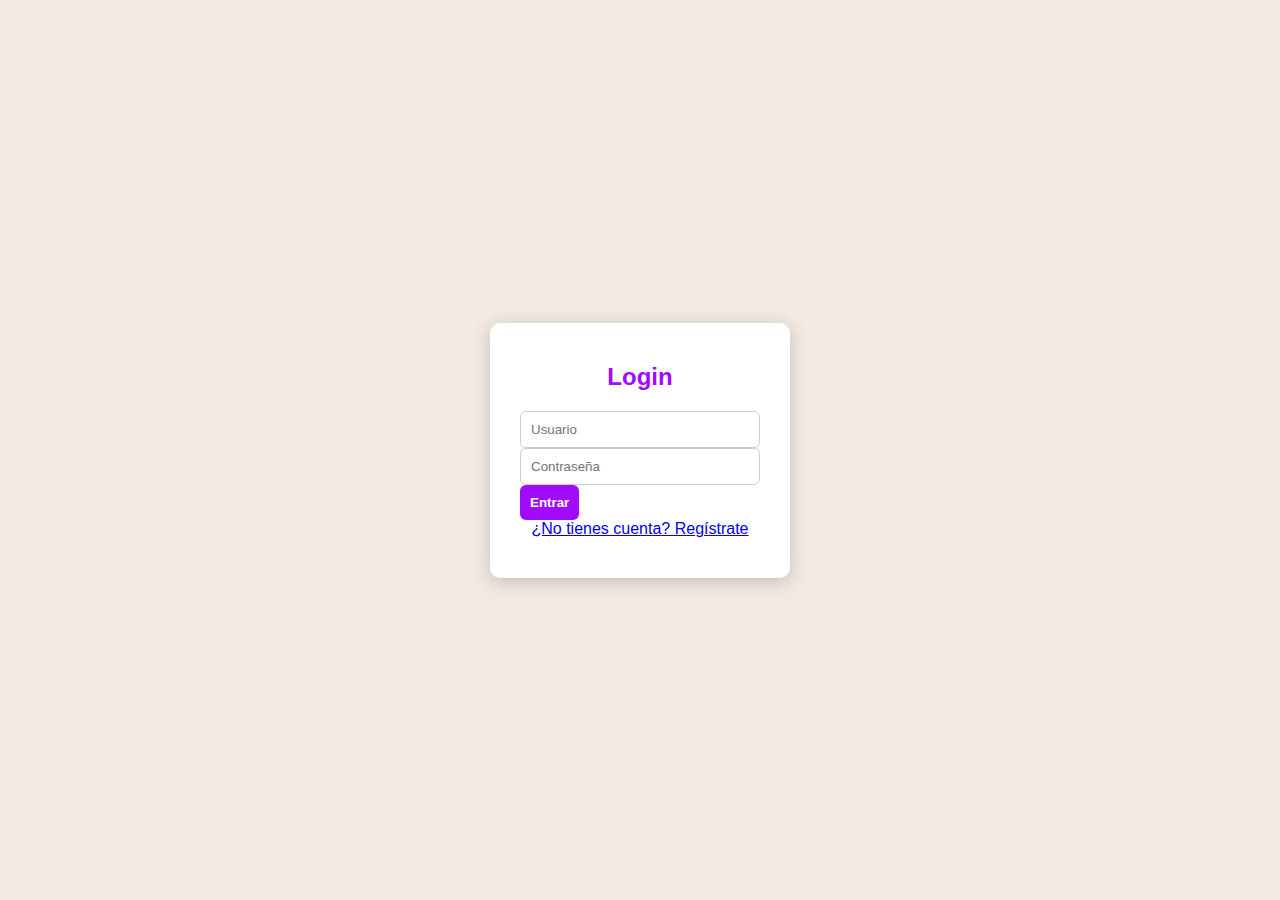
<file: project-root/project-root/login.html>
<!DOCTYPE html>
<html lang="en">
  <head>
    <meta charset="UTF-8" />
    <meta name="viewport" content="width=device-width, initial-scale=1.0" />
    <title>Login</title>
    <link rel="stylesheet" href="styles.css" />
  </head>
  <body class="login-body">
    <div class="login-container">
      <h2>Login</h2>
      <form id="login-form">
        <input type="text" id="username" placeholder="Usuario" required />
        <input
          type="password"
          id="password"
          placeholder="Contraseña"
          required
        />
        <button type="submit">Entrar</button>
        <p style="text-align: center">
          <a href="register.html">¿No tienes cuenta? Regístrate</a>
        </p>
        <p id="error-msg" class="error-msg"></p>
      </form>
    </div>

    <script>
      const API = "http://localhost:3000/users";

      document.getElementById("login-form").onsubmit = async (e) => {
        e.preventDefault();

        const username = document.getElementById("username").value.trim();
        const password = document.getElementById("password").value;

        const res = await fetch(
          `${API}?username=${username}&password=${password}`
        );
        const users = await res.json();

        if (users.length > 0) {
          localStorage.setItem("session", JSON.stringify(users[0]));
          window.location.href = "index.html";
        } else {
          document.getElementById("error-msg").textContent =
            "Usuario o contraseña incorrectos.";
        }
      };
    </script>
  </body>
</html>
</file>
<file: project-root/project-root/styles.css>
* {
  margin: 0;
  padding: 0;
  box-sizing: border-box;
  font-family: "Segoe UI", sans-serif;
}

body {
  background: #f8f8f8;
  color: #333;
}

.container {
  display: grid;
  grid-template-columns: 250px 1fr;
  min-height: 100vh;
}

.sidebar {
  background: white;
  padding: 30px 20px;
  display: flex;
  flex-direction: column;
  justify-content: space-between;
}

.sidebar h2 {
  font-weight: bold;
  margin-bottom: 40px;
}

.logo-highlight {
  color: #a20afc;
  margin-right: 8px;
}

.profile {
  text-align: center;
}

.profile img {
  width: 100px;
  height: 80px;
  border-radius: 50%;
  margin-bottom: 10px;
}

.profile h3 {
  margin-bottom: 5px;
}

.role {
  color: #a20afc;
  font-size: 0.9em;
}

.menu {
  display: flex;
  flex-direction: column;
  gap: 15px;
  margin-top: 30px;
}

.menu a {
  text-decoration: none;
  color: #000;
  font-weight: 500;
  display: flex;
  align-items: center;
  gap: 10px;
  padding: 10px;
  border-radius: 6px;
  transition: background 0.3s;
  -webkit-transition:;
  -moz-transition:;
  -ms-transition:;
  -o-transition:;
}

.menu a.active,
.menu a:hover {
  background: #a20afc;
  color: white;
}

.logout {
  margin-top: 40px;
  color: #000;
  text-decoration: none;
  font-weight: 500;
  display: flex;
  align-items: center;
  gap: 10px;
}

.main-content {
  padding: 40px 30px;
  background: #fff;
}

header {
  display: flex;
  justify-content: space-between;
  align-items: center;
  margin-bottom: 30px;
}

header h1 {
  font-size: 24px;
}

.actions {
  display: flex;
  align-items: center;
  gap: 15px;
}

.add-btn {
  background: #a20afc;
  color: white;
  border: none;
  padding: 10px 20px;
  font-weight: bold;
  border-radius: 6px;
  cursor: pointer;
}

.table {
  display: grid;
  gap: 10px;
}

.table-header,
.table-row {
  display: grid;
  grid-template-columns: 1.5fr 2fr 1.5fr 2fr 1.5fr 1fr;
  background: #f9f9f9;
  padding: 12px;
  align-items: center;
  border-radius: 8px;
}

.table-header {
  background: #f3f3f3;
  font-weight: bold;
  font-size: 14px;
  color: gray;
}

.profile-cell {
  display: flex;
  align-items: center;
  gap: 12px;
}

.profile-cell img {
  width: 40px;
  height: 40px;
  border-radius: 50%;
}

.actions-cell {
  display: flex;
  gap: 10px;
  font-size: 18px;
  justify-content: center;
}

.edit {
  color: #a20afc;
  cursor: pointer;
}

.delete {
  color: gray;
  cursor: pointer;
}

/* styles.css - estilos para modal más elegante */

.modal {
  display: none;
  position: fixed;
  z-index: 10;
  top: 0;
  left: 0;
  width: 100%;
  height: 100%;
  background: rgba(0, 0, 0, 0.6);
  justify-content: center;
  align-items: center;
}

.modal-content {
  background: #fff;
  padding: 30px;
  width: 400px;
  max-width: 90%;
  border-radius: 10px;
  box-shadow: 0 8px 16px rgba(0, 0, 0, 0.3);
  display: flex;
  flex-direction: column;
  gap: 15px;
}

.modal-content h2 {
  margin-bottom: 10px;
  color: #a20afc;
  text-align: center;
}

.modal-content input[type="text"],
.modal-content input[type="email"],
.modal-content input[type="date"] {
  padding: 10px;
  border: 1px solid #ccc;
  border-radius: 6px;
  width: 100%;
}

.modal-content button[type="submit"] {
  background: #a20afc;
  color: white;
  border: none;
  padding: 10px;
  font-weight: bold;
  border-radius: 6px;
  cursor: pointer;
  transition: background 0.3s;
  -webkit-transition:;
  -moz-transition:;
  -ms-transition:;
  -o-transition:;
}

.modal-content button[type="submit"]:hover {
  background: #7b07c1;
}

.close {
  align-self: flex-end;
  font-size: 24px;
  cursor: pointer;
  color: #888;
}

.close:hover {
  color: #000;
}

.login-body {
  display: flex;
  justify-content: center;
  align-items: center;
  height: 100vh;
  background: #f3ebe3;
}

.login-container {
  background: #fff;
  padding: 40px 30px;
  border-radius: 10px;
  box-shadow: 0 4px 20px rgba(0, 0, 0, 0.2);
  width: 300px;
  display: flex;
  flex-direction: column;
  gap: 20px;
}

.login-container h2 {
  text-align: center;
  color: #a20afc;
}

.login-container input {
  padding: 10px;
  border: 1px solid #ccc;
  border-radius: 6px;
  width: 100%;
}

.login-container button {
  background: #a20afc;
  color: white;
  border: none;
  padding: 10px;
  font-weight: bold;
  border-radius: 6px;
  cursor: pointer;
  transition: background 0.3s;
  -webkit-transition:;
  -moz-transition:;
  -ms-transition:;
  -o-transition:;
}

.login-container button:hover {
  background: #7b07c1;
}

.error-msg {
  color: red;
  font-size: 0.9em;
  text-align: center;
}

@media (max-width: 768px) {
  .container {
    grid-template-columns: 1fr;
  }

  .sidebar {
    flex-direction: row;
    flex-wrap: wrap;
    justify-content: center;
    padding: 20px 10px;
  }

  .sidebar h2,
  .logout {
    display: none;
  }

  .menu {
    flex-direction: row;
    gap: 8px;
  }

  .main-content {
    padding: 20px 15px;
  }

  .table-header,
  .table-row {
    font-size: 12px;
    grid-template-columns: 1fr 1fr 1fr;
    overflow-x: auto;
  }

  .table-header span:nth-child(n + 4),
  .table-row div:nth-child(n + 4) {
    display: none;
  }
}
</file>
